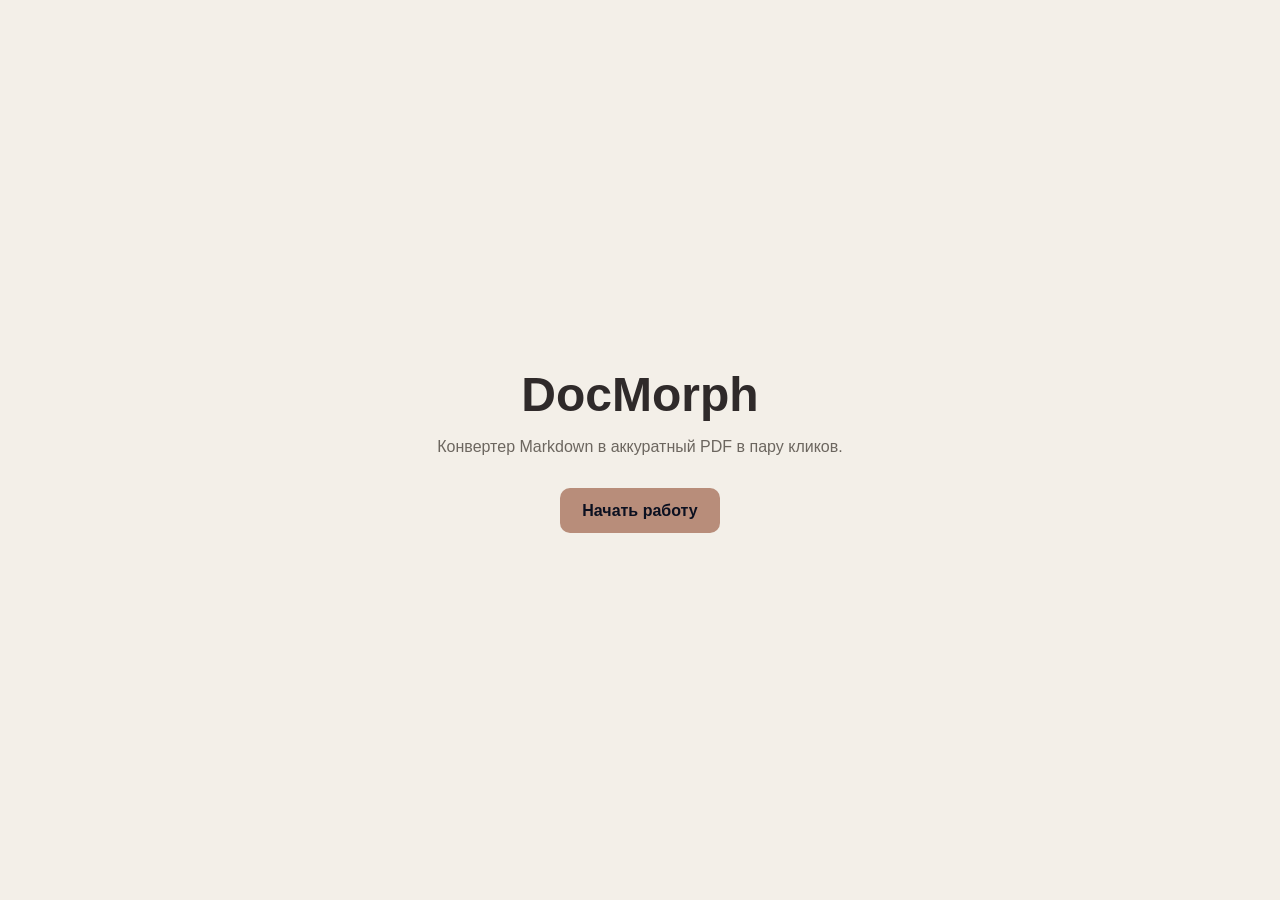
<file: templates/index.html>
<!DOCTYPE html>
<html lang="ru">
<head>
    <meta charset="UTF-8">
    <meta name="viewport" content="width=device-width, initial-scale=1.0">
    <title>DocMorph — MD to PDF</title>
    <link rel="stylesheet" href="/static/style.css">
</head>
<body class="landing-page">
    <main class="landing">
        <h1 class="project-title">DocMorph</h1>
        <p class="project-slogan">Конвертер Markdown в аккуратный PDF в пару кликов.</p>
        <a class="start-button" href="/workspace">Начать работу</a>
    </main>
</body>
</html>
</file>
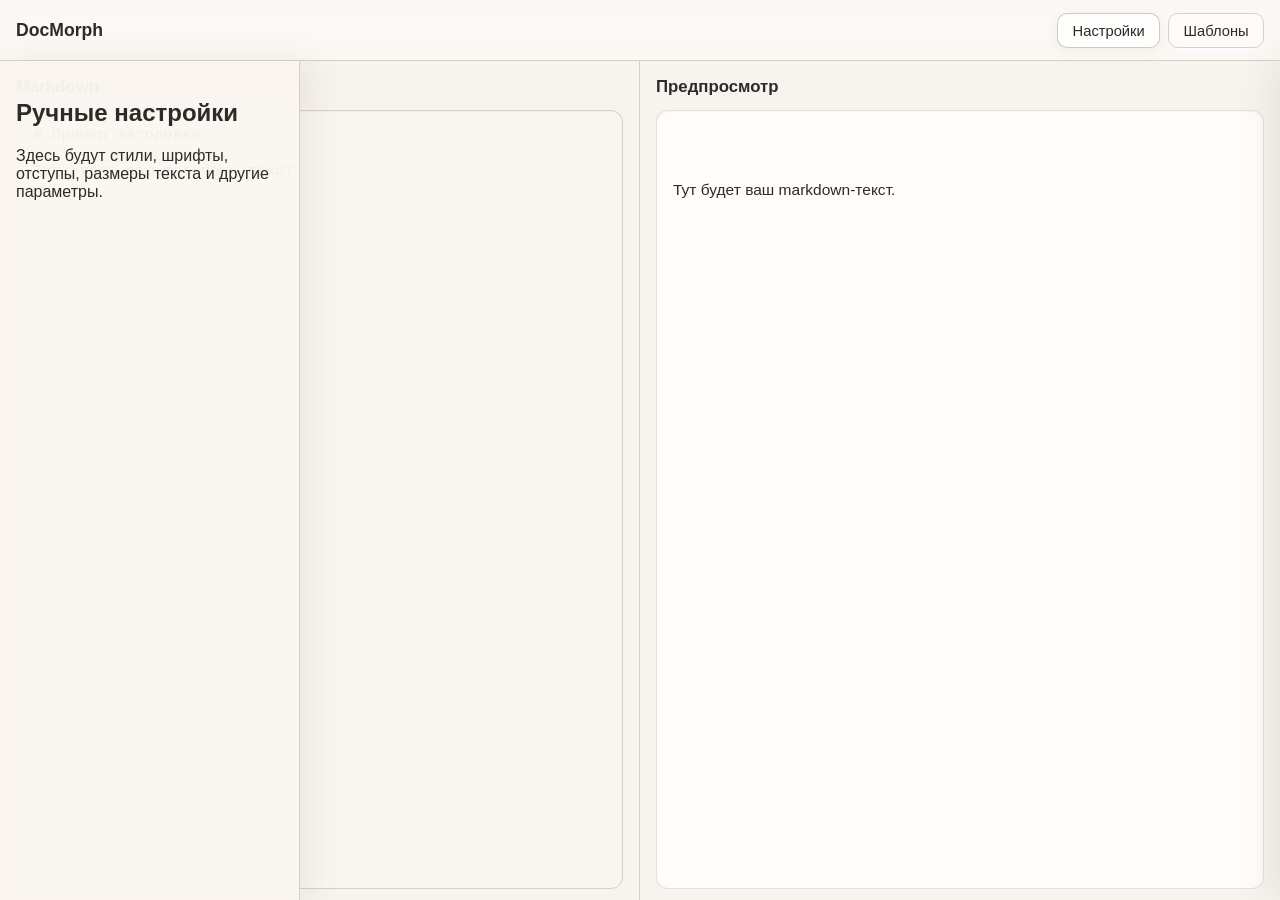
<file: templates/workspace.html>
<!DOCTYPE html>
<html lang="ru">
<head>
    <meta charset="UTF-8">
    <meta name="viewport" content="width=device-width, initial-scale=1.0">
    <title>DocMorph — Рабочая область</title>
    <link rel="stylesheet" href="/static/style.css">
</head>
<body class="workspace-page">
    <header class="workspace-header">
        <a href="/" class="back-link">DocMorph</a>
        <div class="sidebar-controls">
            <button id="toggle-left-sidebar" type="button">Настройки</button>
            <button id="toggle-right-sidebar" type="button">Шаблоны</button>
        </div>
    </header>

    <main class="workspace-layout">
        <aside id="left-sidebar" class="sidebar left-sidebar is-open">
            <h2>Ручные настройки</h2>
            <p>Здесь будут стили, шрифты, отступы, размеры текста и другие параметры.</p>
        </aside>

        <section class="editor-preview">
            <div class="panel editor-panel">
                <h2>Markdown</h2>
                <textarea id="markdown-input" class="markdown-input" placeholder="# Напишите ваш markdown здесь..."># Пример заголовка

Тут будет ваш markdown-текст.</textarea>
            </div>

            <div class="panel preview-panel">
                <h2>Предпросмотр</h2>
                <div id="preview-output" class="preview-output"></div>
                <!-- Сейчас предпросмотр рендерится как HTML. Для PDF замените этот блок на embed/iframe с PDF blob URL или URL файла PDF. -->
            </div>
        </section>

        <aside id="right-sidebar" class="sidebar right-sidebar">
            <h2>Галерея шаблонов</h2>
            <p>Здесь будет список готовых шаблонов стилей.</p>
        </aside>
    </main>

    <script src="/static/app.js"></script>
</body>
</html>
</file>
<file: static/style.css>
:root {
    --bg: #f3efe8;
    --surface: #f8f5f1;
    --surface-soft: #efe9e0;
    --surface-strong: #e5ddd2;
    --panel: #fdfaf7;
    --panel-alt: #f2ece4;
    --text: #2f2a2a;
    --text-soft: #6c665f;
    --accent: #b88d7a;
    --accent-strong: #a9745d;
    --accent-soft: #f2d9cc;
    --border: #d9cfc3;
    --shadow: rgba(82, 62, 45, 0.12);
}

* {
    box-sizing: border-box;
}

body {
    margin: 0;
    font-family: Inter, Arial, sans-serif;
    background: var(--bg);
    color: var(--text);
}

.landing-page {
    min-height: 100vh;
    display: grid;
    place-items: center;
    padding: 2rem;
}

.landing {
    text-align: center;
    max-width: 640px;
}

.project-title {
    font-size: 3rem;
    margin: 0 0 1rem;
}

.project-slogan {
    color: var(--text-soft);
    margin: 0 0 2rem;
}

.start-button {
    display: inline-block;
    text-decoration: none;
    background: var(--accent);
    color: #0b1020;
    font-weight: 700;
    padding: 0.85rem 1.4rem;
    border-radius: 10px;
}

.workspace-page {
    min-height: 100vh;
    display: grid;
    grid-template-rows: auto 1fr;
    background: linear-gradient(180deg, #f6f1ea 0%, #efe5dc 100%);
    color: var(--text);
}

.workspace-header {
    display: flex;
    justify-content: space-between;
    align-items: center;
    padding: 0.8rem 1rem 0.75rem;
    border-bottom: 1px solid var(--border);
    background: rgba(255, 255, 255, 0.5);
    backdrop-filter: blur(8px);
}

.back-link {
    color: var(--text);
    text-decoration: none;
    font-weight: 800;
    font-size: 1.1rem;
}

.sidebar-controls {
    display: flex;
    gap: 0.5rem;
}

.sidebar-controls button {
    border: 1px solid var(--border);
    background: rgba(255, 255, 255, 0.55);
    color: var(--text);
    padding: 0.55rem 0.9rem;
    border-radius: 10px;
    cursor: pointer;
    font-size: 0.92rem;
    transition: background 0.18s ease, border-color 0.18s ease, transform 0.18s ease, box-shadow 0.18s ease;
    box-shadow: 0 1px 0 rgba(255, 255, 255, 0.5);
}

.sidebar-controls button:hover,
.sidebar-controls button.is-active {
    background: rgba(255, 255, 255, 0.8);
    border-color: rgba(153, 116, 90, 0.4);
    box-shadow: 0 4px 12px rgba(153, 116, 90, 0.08);
}

.workspace-layout {
    position: relative;
    display: grid;
    grid-template-columns: 1fr;
    min-height: 0;
    background: linear-gradient(180deg, #f2e9e3 0%, #efe7df 100%);
}

.sidebar {
    position: absolute;
    top: 0;
    bottom: 0;
    width: 300px;
    background: rgba(250, 246, 241, 0.96);
    border-right: 1px solid var(--border);
    border-left: 1px solid var(--border);
    padding: 1.1rem 1rem 1rem;
    overflow: auto;
    z-index: 2;
    transition: transform 0.2s ease;
    box-shadow: 12px 0 30px rgba(87, 66, 52, 0.08);
}

.left-sidebar {
    left: 0;
    transform: translateX(-100%);
    border-left: none;
}

.right-sidebar {
    right: 0;
    transform: translateX(100%);
    border-left: 1px solid var(--border);
    border-right: none;
    box-shadow: -12px 0 30px rgba(87, 66, 52, 0.08);
}

.sidebar.is-open {
    transform: translateX(0);
}

.editor-preview {
    position: relative;
    z-index: 1;
    display: grid;
    grid-template-columns: minmax(0, 1fr) minmax(0, 1fr);
    min-width: 0;
    min-height: 0;
    width: 100%;
    height: 100%;
    background: #f4efe9;
}

.panel {
    display: flex;
    flex-direction: column;
    min-width: 0;
    min-height: 0;
    padding: 1rem 1rem 0.7rem;
    background: rgba(255, 255, 255, 0.22);
}

.editor-panel {
    border-right: 1px solid var(--border);
}

.panel h2 {
    margin: 0 0 0.8rem;
    font-size: 1.05rem;
    font-weight: 700;
    color: var(--text);
}

.markdown-input,
.preview-output {
    flex: 1 1 auto;
    width: 100%;
    min-height: 360px;
    height: 100%;
    resize: none;
    border: 1px solid var(--border);
    border-radius: 12px;
    padding: 0.9rem 1rem;
    font-size: 0.97rem;
    box-shadow: inset 0 1px 2px rgba(111, 93, 80, 0.05);
}

.markdown-input {
    background: #f9f6f2;
    color: var(--text);
    outline: none;
}

.preview-output {
    background: #fffdfb;
    color: #2f2a2a;
    overflow: auto;
    border-color: rgba(163, 132, 113, 0.25);
}
</file>
